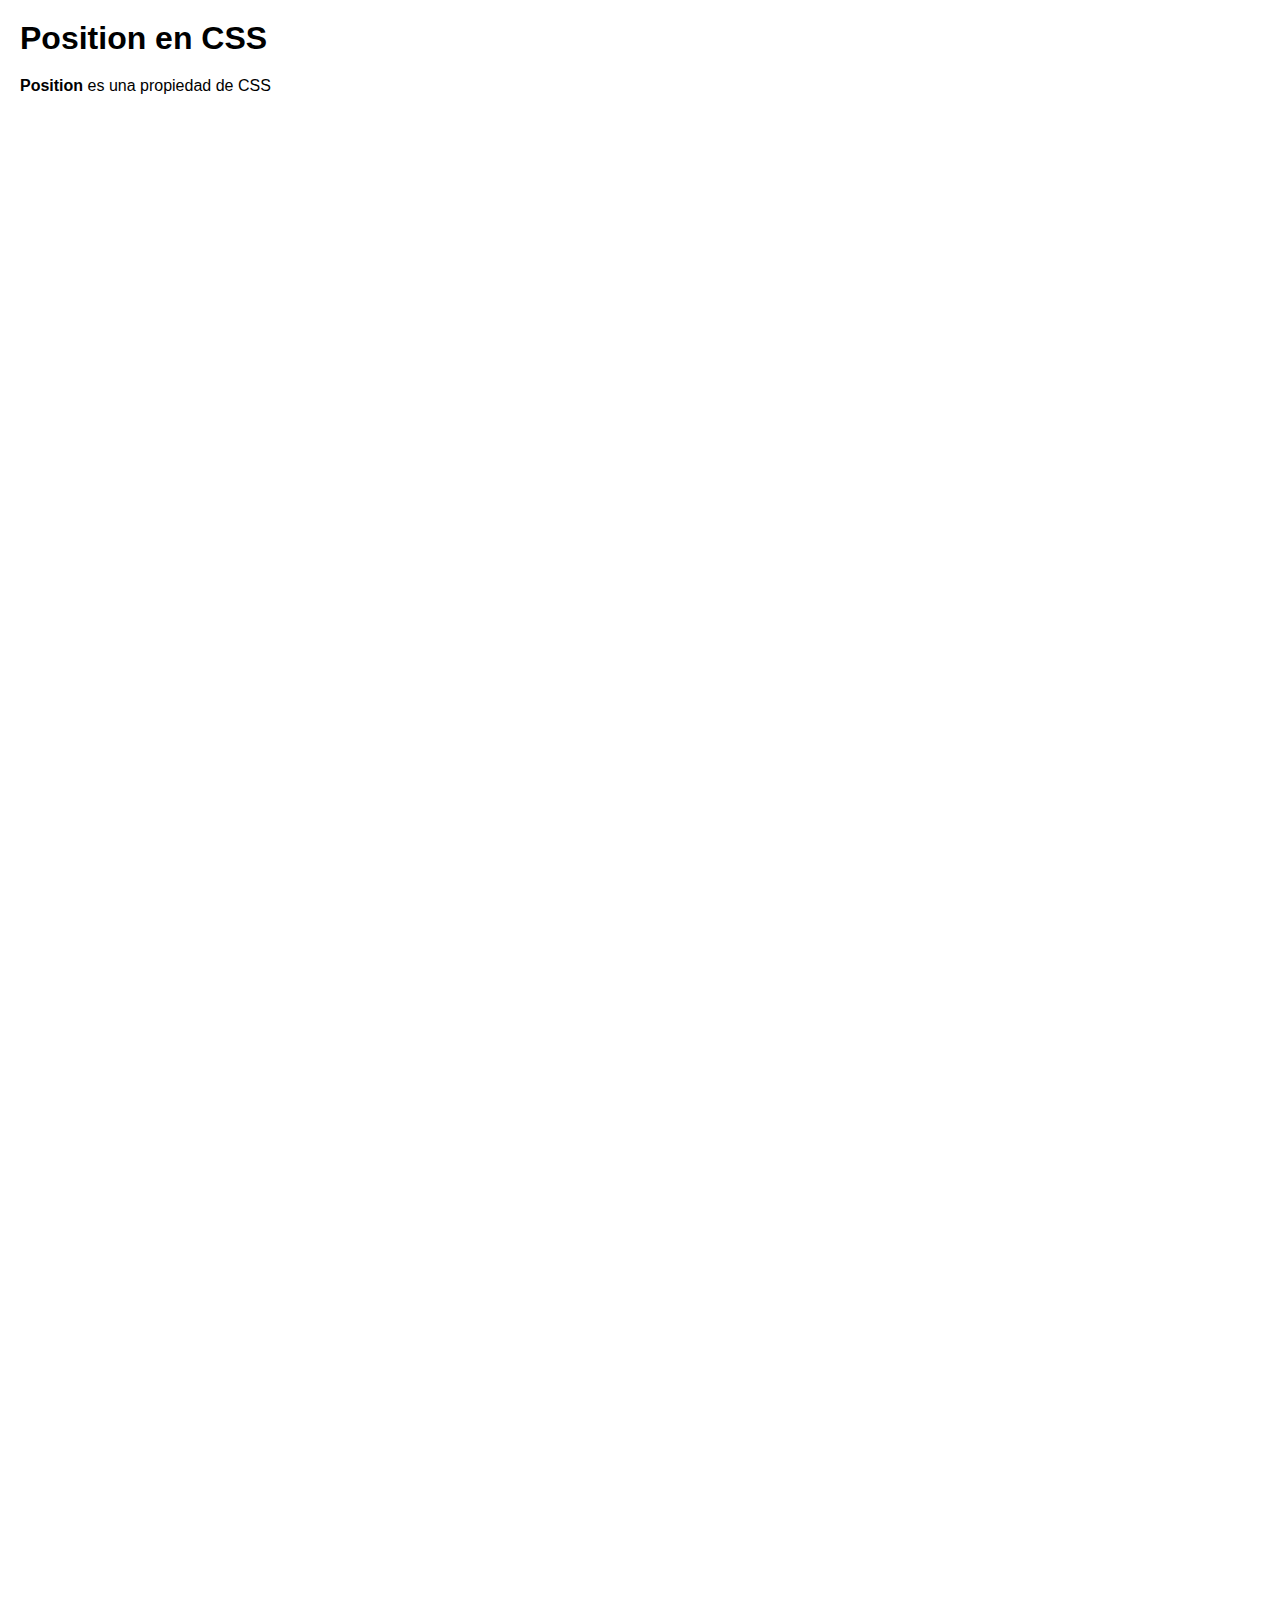
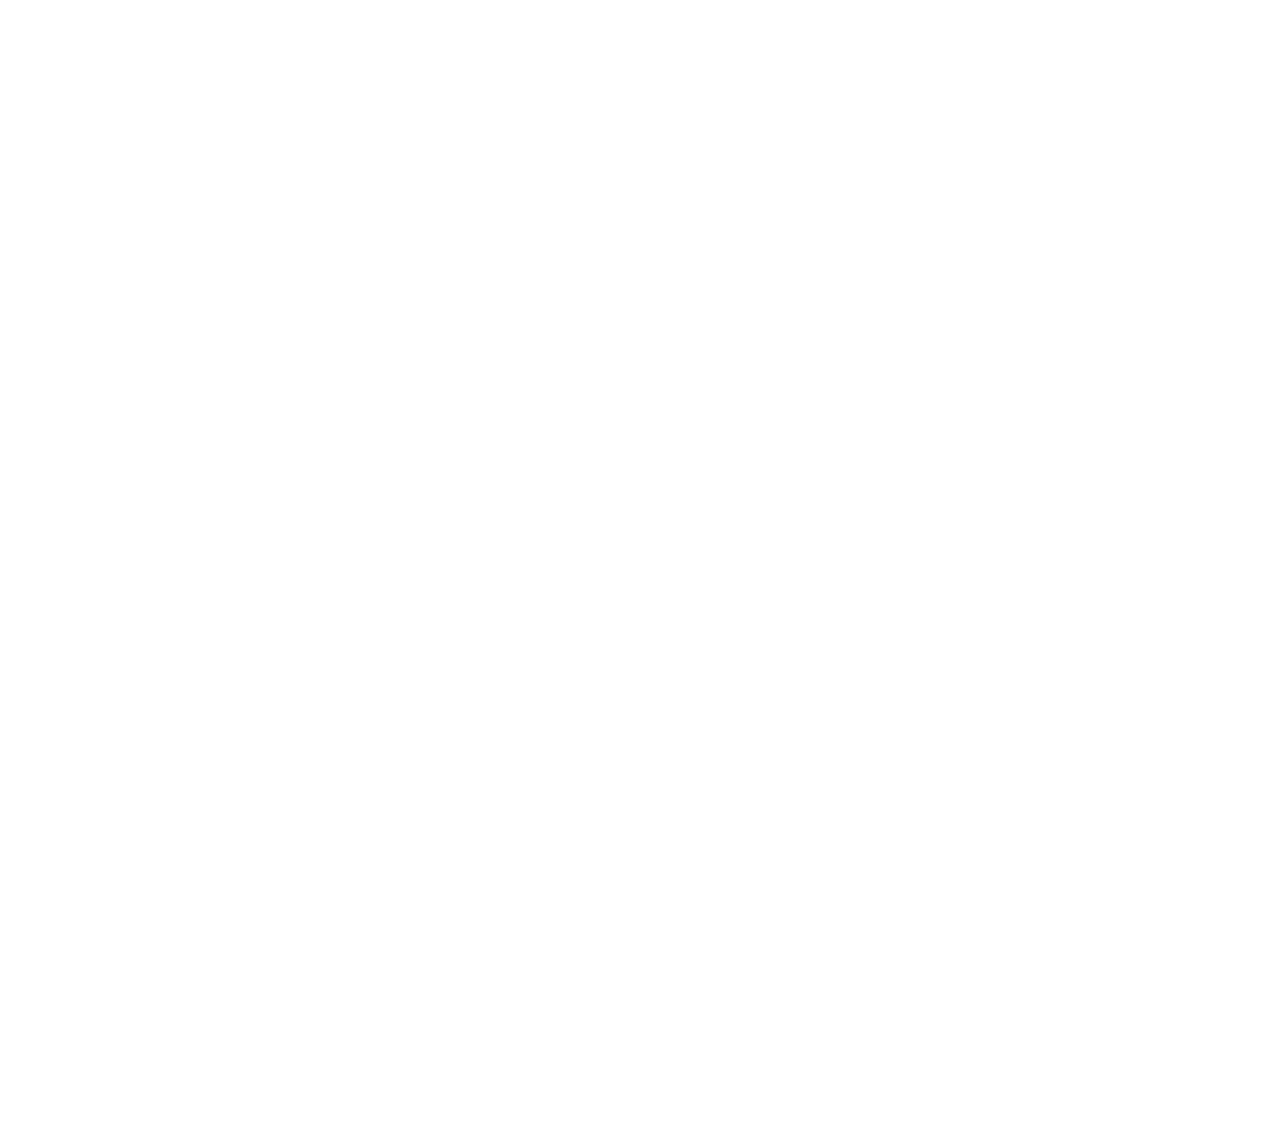
<file: ejercicios/index.html>
<!DOCTYPE html>
<html lang="en">

<head>
  <meta charset="UTF-8">
  <meta name="viewport" content="width=device-width, initial-scale=1.0">
  <title>Document</title>
  <link rel="stylesheet" href="../styles/position.css">
</head>

<body>
  <h1>Position en CSS</h1>
  <p><b>Position</b> es una propiedad de CSS</p>
</body>

</html>
</file>
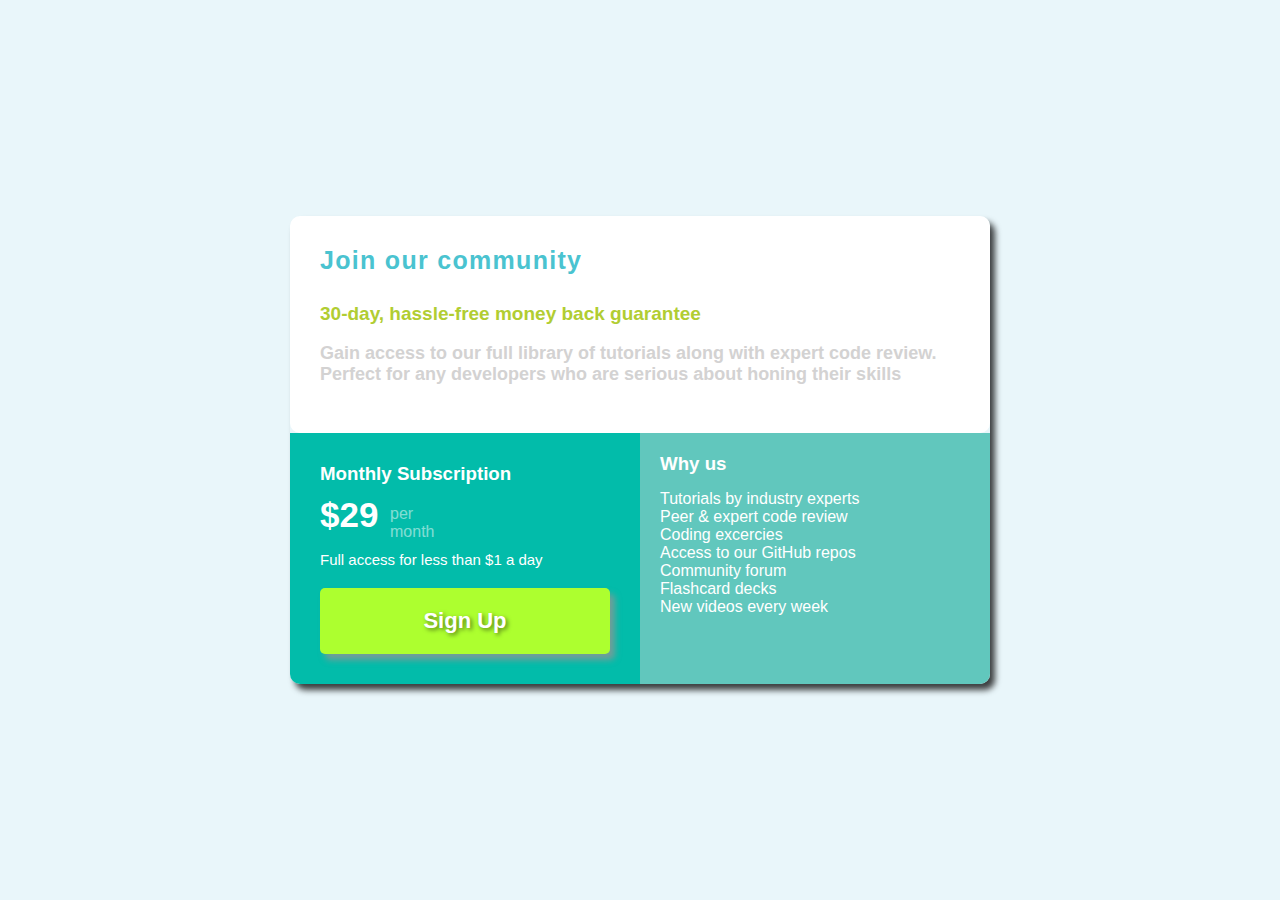
<file: ejercicio-clase-9/tp-clase-9.html>
<!DOCTYPE html>
<html lang="en">


<!-- el ejercicio esta en https://res.cloudinary.com/dz209s6jk/image/upload/v1558450849/Challenges/etoajz7nokwmphl1jonw.jpg -->


<head>
  <meta charset="UTF-8">
  <meta name="viewport" content="width=device-width, initial-scale=1.0">
  <title>Document</title>
  <link rel="stylesheet" href="../style-clase-9/tp-clase-9.css">
</head>

<body>
  <div class="container">
    <div class="cont-cards">
      <div class="box-top">
        <h3>Join our community</h3>
        <p class="p1">30-day, hassle-free money back guarantee</p>
        <p class="p2">Gain access to our full library of tutorials along with expert code review. Perfect for any
          developers who are serious about honing their skills
      </div>
    </div>
    <div class="cont-grid">
      <div class="grid">
        <div class="box1">
          <h3>Monthly Subscription</h3>
          <div class="payment">
            <p class="p3">$29</p>
            <p class="p4">per month</p>
          </div>
          <p class="access">Full access for less than $1 a day</p>
          <div class="btn">
            <a href="sign up">Sign Up</a>
          </div>
        </div>
        <div class="box2">
          <div class="list">
            <h3>Why us</h3>
            <p class="p5">Tutorials by industry experts</p>
            <p>Peer & expert code review</p>
            <p>Coding excercies</p>
            <p>Access to our GitHub repos</p>
            <p>Community forum</p>
            <p>Flashcard decks</p>
            <p>New videos every week </p>
          </div>
        </div>
      </div>
    </div>
  </div>
</body>

</html>
</file>
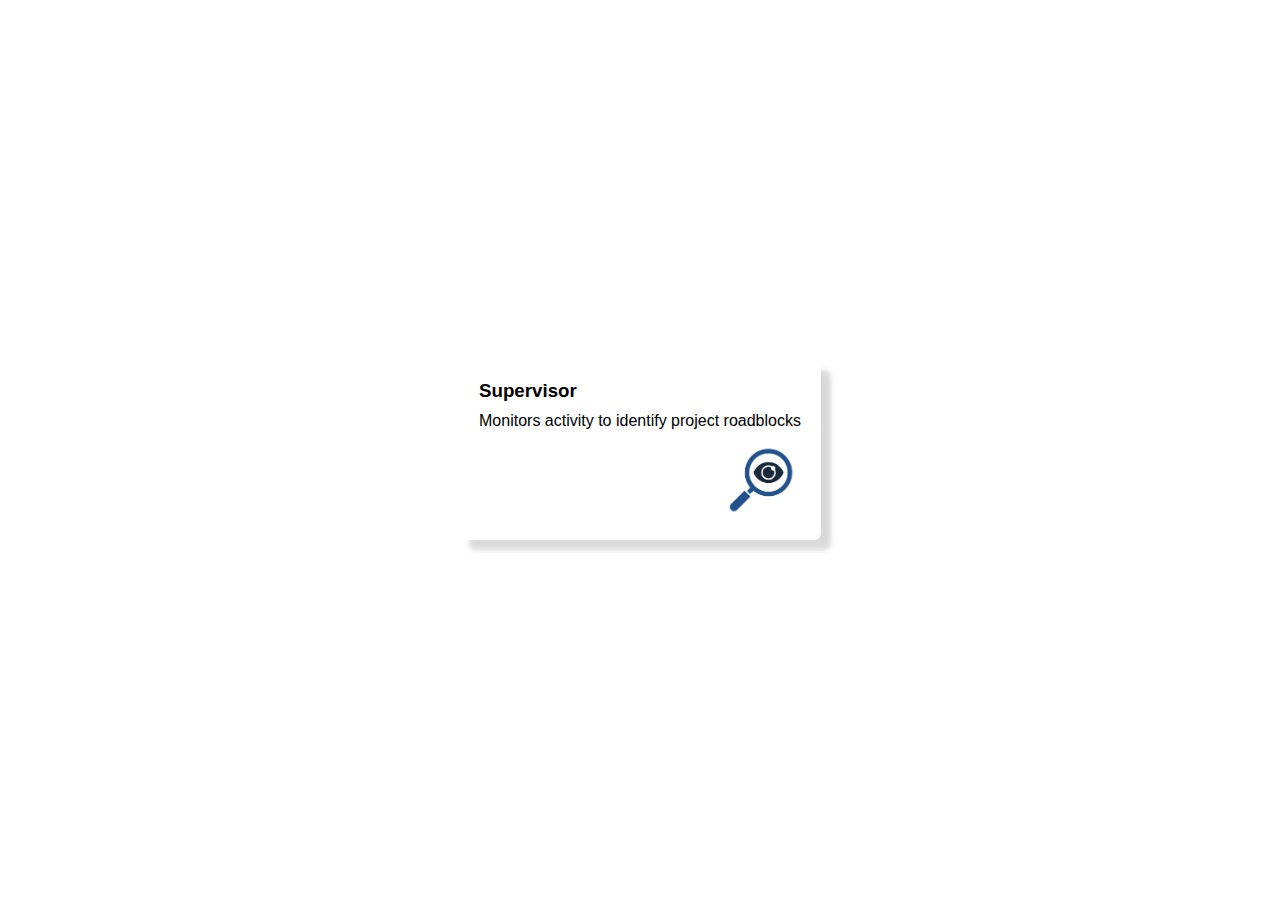
<file: ejercicios/ejercicio-20-5-2025.html>
<!DOCTYPE html>
<html lang="en">

<head>
  <meta charset="UTF-8">
  <meta name="viewport" content="width=device-width, initial-scale=1.0">
  <title>Ejercicio Clase 20/5</title>
  <link rel="stylesheet" href="../styles/styles.css">
</head>

<body>
  <div class="card">
    <h3>Supervisor</h3>
    <p>Monitors activity to identify project roadblocks</p>
    <div class="cont-img">
      <img src="../assets/lupa ojo.avif" alt="Icono de una lupa">
    </div>
  </div>
</body>

<!-- el ejercicio esta en https://res.cloudinary.com/dz209s6jk/image/upload/v1739441713/Challenges/dwcp29pbz7i9iqv2gues.jpg -->

</html>
</file>
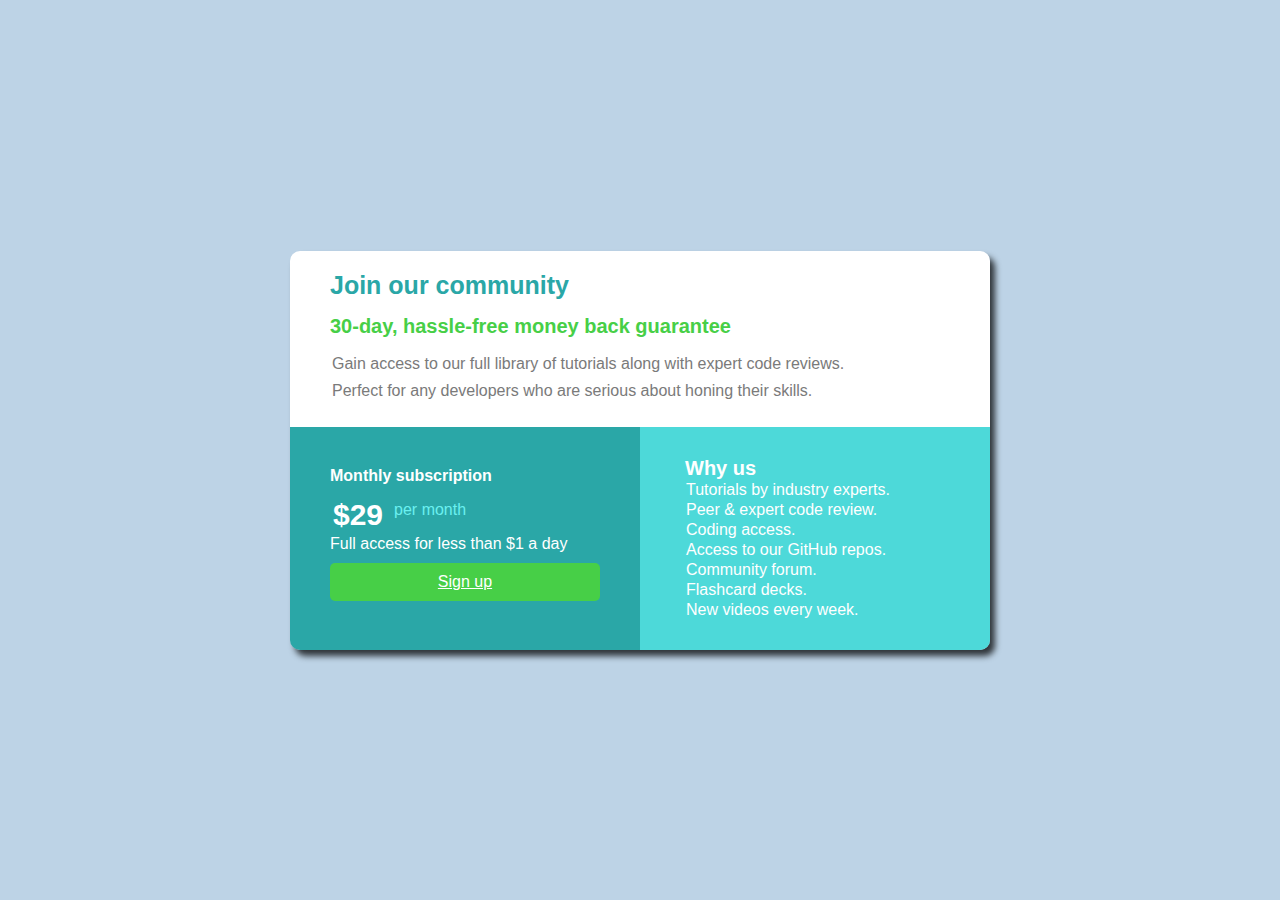
<file: Juan Franco/index-jf.html>
<!DOCTYPE html>
<html lang="en">

<head>
  <meta charset="UTF-8">
  <meta name="viewport" content="width=device-width, initial-scale=1.0">
  <title>Document</title>
  <link rel="stylesheet" href="styles-jf.css">
</head>

<body>
  <div class="cont">
    <div class="cont-boxes">
      <div class="box1">
        <h3>Join our community</h3>
        <h2>30-day, hassle-free money back guarantee</h4>
          <p class="texto-box1">Gain access to our full library of tutorials along with expert code reviews.</p>
          <p class="texto2-box2">Perfect for any developers who are serious about honing their skills.</p>
      </div>
      <div class="cont-grid">
        <div class="boxes">
          <div class="box2">
            <h4>Monthly subscription</h4>
            <div class="cont-box2">
              <h5>$29</h5>
              <p class="month">per month</p>
            </div>
            <p class="texto-box2">Full access for less than $1 a day</p>
            <div class="link-sign-up">
              <a class="sign-up" href="#">Sign up</a>
            </div>
          </div>
          <div class="box3">
            <h6>Why us</h6>
            <p>Tutorials by industry experts.</p>
            <p>Peer & expert code review.</p>
            <p>Coding access.</p>
            <p>Access to our GitHub repos.</p>
            <p>Community forum.</p>
            <p>Flashcard decks.</p>
            <p>New videos every week.</p>
          </div>
        </div>
      </div>

    </div>
  </div>

</body>

</html>
</file>
<file: styles/position.css>
* {
  margin: 0;
  padding: 0;
  font-family: 'Gill Sans', 'Gill Sans MT', Calibri, 'Trebuchet MS', sans-serif;
}

body {
  padding: 20px;
  height: 300vh;
}

h1,
p {
  margin-bottom: 20px;
}

.seccion-verde {
  background-color: yellowgreen;
  height: 300px;

}

section .pelota {
  width: 50px;
  height: 50px;
  background-color: tomato;
  border-radius: 50%;
  bottom: 20px;
  right: 20px;
}

.position-relative {
  height: 300px;
  background-color: violet;
  position: relative;
}

.pelota-absolute {
  width: 50px;
  height: 50px;
  background-color: blue;
  border-radius: 50%;
  position: absolute;
  top: 100px;
  right: 100px;
}

.cont-name {
  height: 300px;
  background-color: yellowgreen;
  display: flex;
  justify-content: center;
  align-items: center;
}

.cont-relative-name {
  /* position relative es definido en el contenedor donde ubico mediante coordenadas un elemento */
  position: relative;
  background-color: yellow;
}

.cont-name h2 {
  font-size: 100px;
}

.dot {
  width: 40px;
  height: 40px;
  background-color: black;
  position: absolute;
  top: 3px;
  right: 65px;
  border-radius: 50%;
  animation: move-dot 0.5s alternate infinite;
}

@keyframes move-dot {
  from {
    transform: scale(1);
  }

  to {
    transform: scale(1.2);
  }
}

.cont-icon-whatsapp {
  width: 80px;
  position: fixed;
  bottom: 0;
  right: 0;
  padding: 20px;
}

.cont-icon-whatsapp img {
  width: 100%;
}
</file>
<file: style-clase-9/tp-clase-9.css>
* {
  margin: 0;
  padding: 0;
  font-family: 'Gill Sans', 'Gill Sans MT', Calibri, 'Trebuchet MS', sans-serif;
}

body {
  display: flex;
  justify-content: center;
  align-items: center;
  background-color: rgb(233, 246, 250);
  height: 100vh;
}

.container {
  display: flexbox;
  justify-content: center;
  align-items: center;
  border-radius: 10px;
  box-shadow: 5px 6px 6px 0px rgba(0, 0, 0, 0.75);
  margin: 650px;
}

.container .grid {
  display: grid;
  grid-template-columns: repeat(2, 350px);
}

.cont-cards {
  background-color: white;
  border-radius: 10px;
}

.box-top {
  padding: 30px;
}

.box-top h3 {
  color: rgb(74, 195, 208);
  font-weight: 900;
  font-size: 25px;
  margin-bottom: 28px;
  letter-spacing: 1.3px;
}

.box-top .p1 {
  color: rgb(177, 205, 50);
  font-weight: 900;
  font-size: 19px;
  margin-bottom: 18px;
}

.access {
  color: white;
  font-size: 15px;
  margin-bottom: 20px;
}

.box-top .p2 {
  color: rgb(211, 210, 210);
  font-weight: 900;
  font-size: 18px;
  margin-bottom: 18px;
}

.box1 {
  background-color: rgb(2, 188, 170);
  padding: 30px;
  border-bottom-left-radius: 10px;
}

.box1 .payment {
  display: grid;
  grid-template-columns: repeat(2, 70px);
  margin-bottom: 10px;
}

.p4 {
  margin-top: 10px;
}

.box1 h3 {
  color: white;
  margin-bottom: 10px;
}

.p3 {
  font-size: 35px;
  font-weight: 900;
  color: white;
}

.p4 {
  color: white;
  font-weight: 50;
  opacity: 0.5;
}

.btn {
  padding: 20px;
  background-color: greenyellow;
  box-shadow: 5px 6px 6px 0px rgba(152, 147, 147, 0.75);
  border-radius: 5px;
}

.btn a {
  display: flex;
  justify-content: center;
  color: white;
  font-weight: 900;
  text-decoration: 0;
  font-size: 22px;
  text-shadow: 2px 2px 4px rgba(0, 0, 0, 0.5);
}

.box2 {
  background-color: rgb(97, 199, 189);
  padding: 20px;
  border-bottom-right-radius: 10px;
}

.list {
  color: white;
}

.list .p5 {
  margin-top: 15px;
}
</file>
<file: styles/styles.css>
* {
  margin: 0;
  padding: 0;
  font-family: 'Gill Sans', 'Gill Sans MT', Calibri, 'Trebuchet MS', sans-serif;
}

img {
  width: 80px;
}

body {
  display: flex;
  justify-content: center;
  align-items: center;
  height: 100vh;
}

.card {
  box-shadow: 10px 10px 5px 0px rgba(206, 205, 205, 0.75);
  padding: 20px;
  border-radius: 7px;
  animation: animate-card 3s alternate forwards;
}

.card h3,
.card p {
  margin-bottom: 10px;
}

/* .card img {
  float: right;
} */

.cont-img {
  display: flex;
  justify-content: end;
}

.cont-img img {
  animation: animate-img 0.5s alternate infinite linear;
}

@keyframes animate-card {
  from {
    border-top: 5px solid white;
  }

  to {
    border-top: 5px solid turquoise;
  }
}

@keyframes animate-img {
  from {
    transform: scale(1) rotate(0deg);
  }

  to {
    transform: scale(1.05) rotate(-10deg);
    /* transform: rotate(-10deg); */
  }
}
</file>
<file: Juan Franco/styles-jf.css>
* {
  padding: 0;
  margin: 0;
  font-family: 'Gill Sans', 'Gill Sans MT', Calibri, 'Trebuchet MS', sans-serif;
}

body {

  display: flex;
  align-items: center;
  justify-content: center;
  height: 100vh;
  background-color: rgb(189, 211, 230);
}

.cont {
  display: flex;
  box-shadow: 5px 6px 6px 0px rgba(0, 0, 0, 0.75);
  border-radius: 10px;
}

.cont-boxes {
  border-radius: 10px;
}

.cont .boxes {
  display: grid;
  grid-template-columns: repeat(2, 350px);
  ;
}

.box1 {
  background-color: white;
  padding: 20px;
  border-top-left-radius: 10px;
  border-top-right-radius: 10px;
}

.box2 {
  background-color: rgb(42, 167, 167);
  padding: 40px;
  display: flex;
  flex-direction: column;
  border-bottom-left-radius: 10px;
}

.box3 {
  background-color: rgb(77, 217, 217);
  padding: 30px;
  border-bottom-right-radius: 10px;
}

.sign-up {
  color: white;
  background-color: rgb(71, 207, 71);
  text-align: center;
  padding: 10px;
  border-radius: 5px;
  width: 250px;
}

.cont-box2 {
  display: flex;
  align-items: center;
}

h5 {
  padding: 3px;
  margin-top: 10px;
  font-size: 30px;
  margin-right: 8px;
  color: white;
}

.texto-box2 {
  margin-bottom: 10px;
  color: white;
}

.link-sign-up {
  display: flex;
  justify-content: center;
}

h3 {
  margin-left: 20px;
  margin-bottom: 15px;
  font-size: 25px;
  color: rgb(42, 167, 167);
}

.box1 p {
  padding: 2px;
  margin-left: 20px;
  margin-bottom: 5px;
  color: rgb(122, 122, 122);
}

h2 {
  font-size: 20px;
  margin-left: 20px;
  margin-bottom: 15px;
  color: rgb(71, 207, 71);
}

h4 {
  color: white;
}

h6 {
  font-size: 20px;
  margin-left: 15px;
  color: white;
}

.box3 p {
  margin-left: 15px;
  padding: 1px;
  color: white;
}

.month {
  color: rgb(106, 240, 240);
}
</file>
